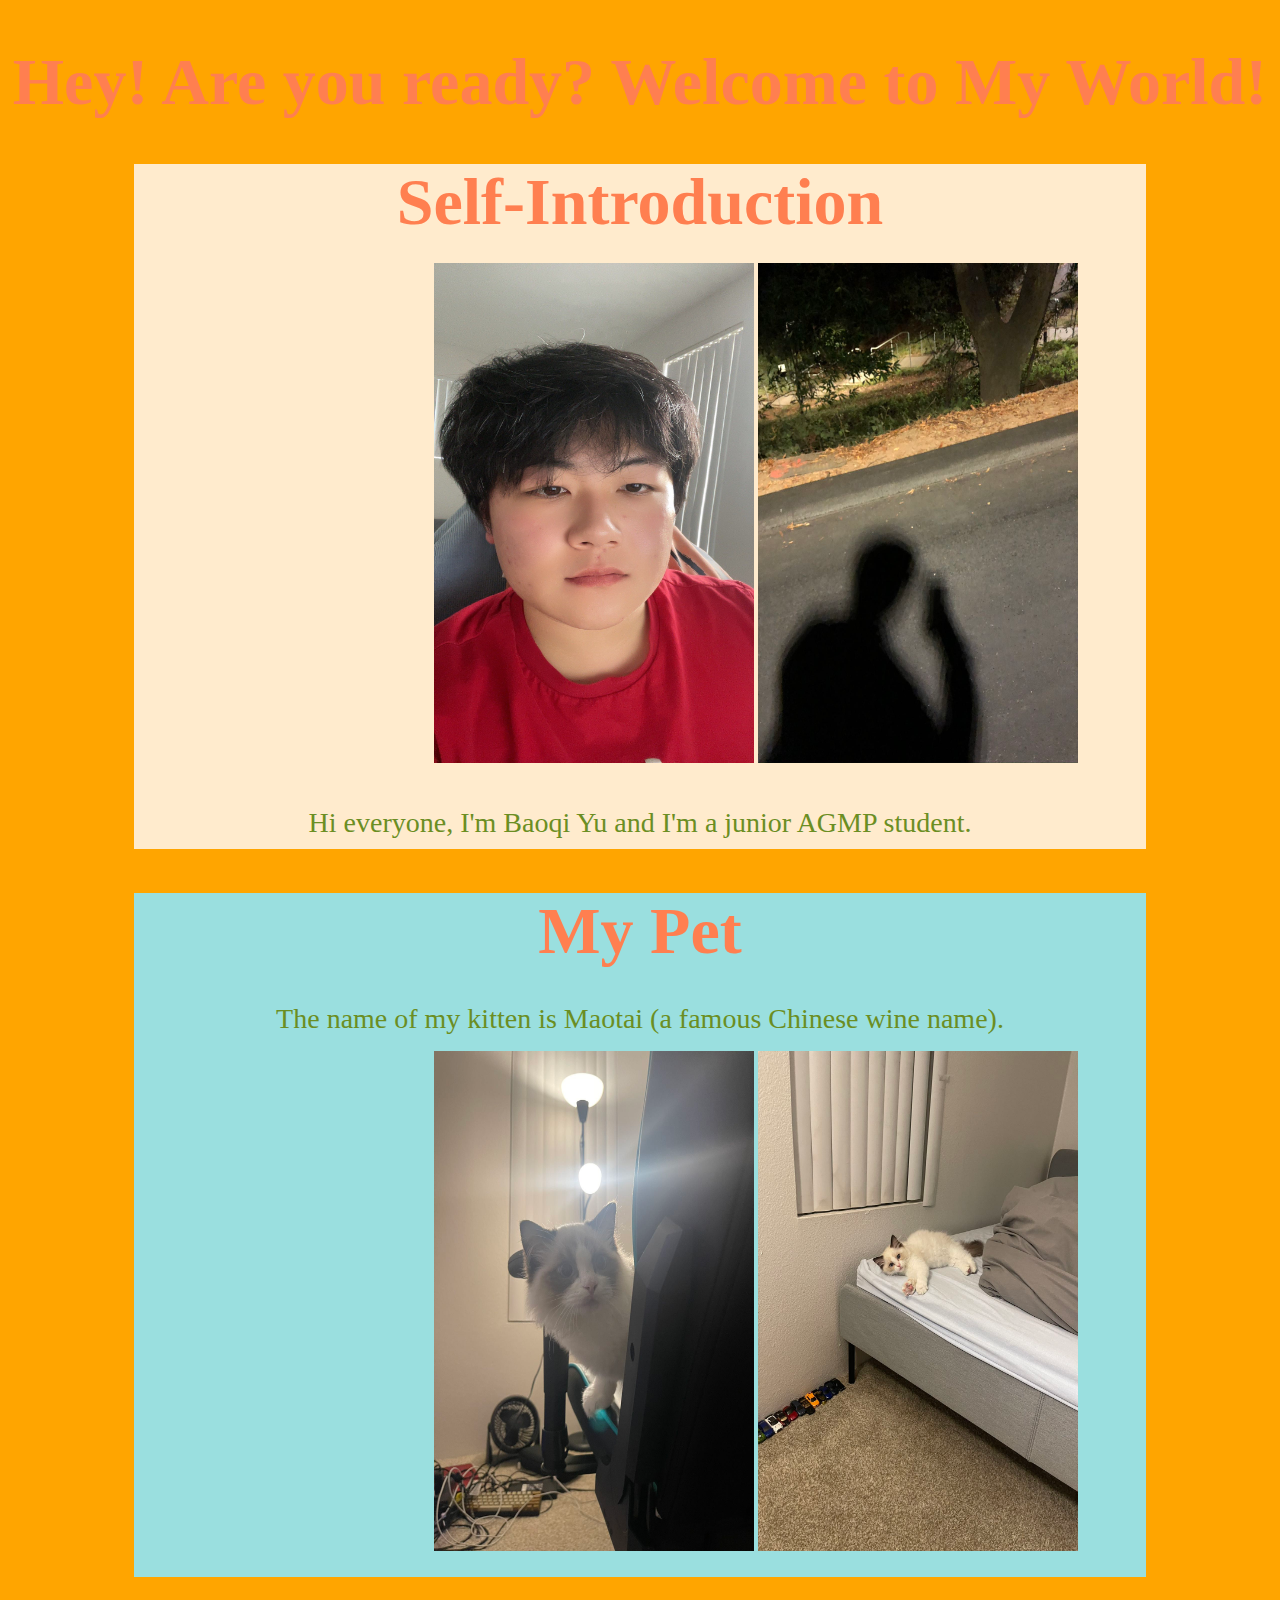
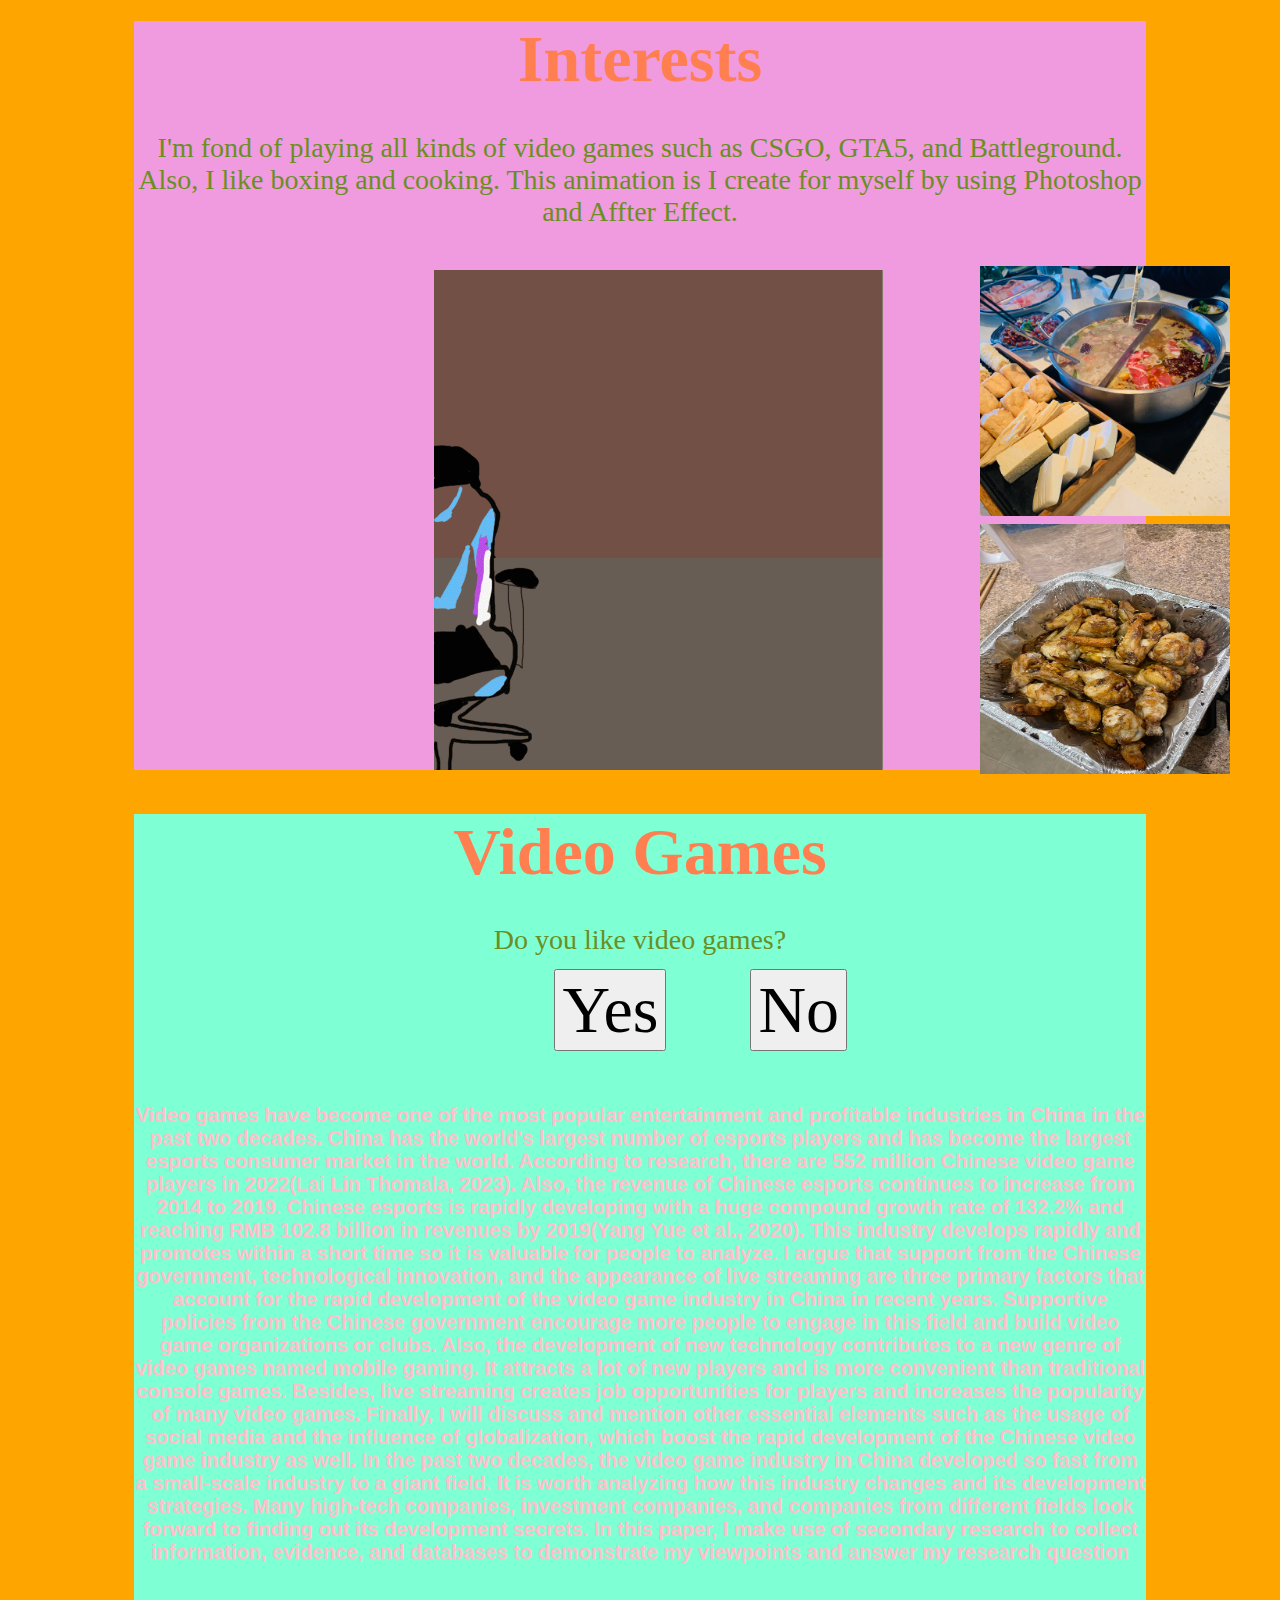
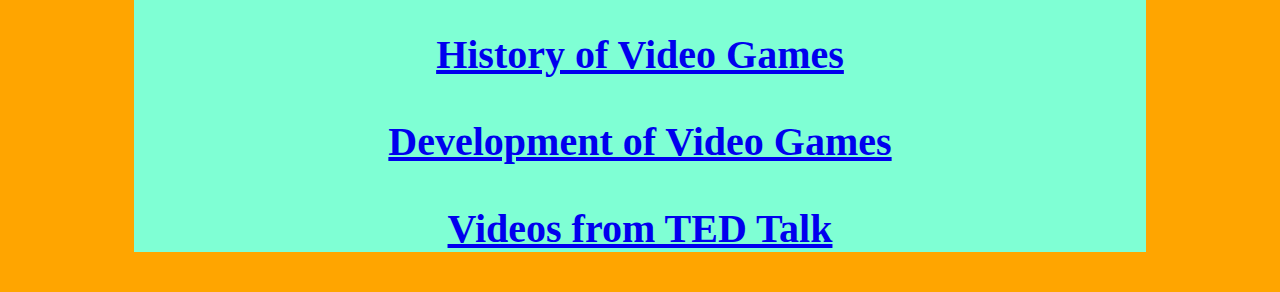
<file: baoQi/index.html>
<!DOCTYPE html>
<html>
<head>
  <link rel="stylesheet" href="css/lab.css">
  <script src="https://code.jquery.com/jquery-3.5.1.min.js"></script>
  <script src="js/lab.js" defer></script>
</head>
<body>
  <h1>Hey! Are you ready? Welcome to My World!</h1>
  
  <section>
    <div id="content1">
      <h1>Self-Introduction</h1>
      <img src="img/self.jpg">
      <img src="img/s2.jpg">
      <p>Hi everyone, I'm Baoqi Yu and I'm a junior AGMP student.</p>
    </div>
  </section>
  
  <section class="pet-section">
    <div id="content2">
      <h1>My Pet</h1>
      <p>The name of my kitten is Maotai (a famous Chinese wine name).</p>
      <img src="img/kitten1.jpg" style="left: 300px">
      <img src="img/kitten2.jpg" style="left: 300px">
    </div>
  </section>
  
  <section class="interests-section">
    <div id="content3">
      <h1>Interests</h1>
      <p>I'm fond of playing all kinds of video games such as CSGO, GTA5, and Battleground. Also, I like boxing and cooking. This animation is I create for myself by using Photoshop and Affter Effect.</p>
      <img src="gif/p4.gif" alt="boxing" style="width: 500px; top: 4px">
      <img src="img/food1.jpg" style="top: -250px; left: 342px; height: 250px; width: 250px">
      <img src="img/food2.jpg" style="top: 8px; left: 88px; height: 250px; width: 250px">
  </div>
  </section>

  <section class="vg-section">
    <div id = "content4">
      <h1>Video Games</h1>
      <p>Do you like video games?</p>
      </div>
      <button id="yesButton">Yes</button>
      <button id="noButton">No</button>
      <p id="result"></p>
      <h4>Video games have become one of the most popular entertainment and profitable industries in
        China in the past two decades. China has the world's largest number of esports players and has
        become the largest esports consumer market in the world. According to research, there are 552
        million Chinese video game players in 2022(Lai Lin Thomala, 2023). Also, the revenue of
        Chinese esports continues to increase from 2014 to 2019. Chinese esports is rapidly developing
        with a huge compound growth rate of 132.2% and reaching RMB 102.8 billion in revenues by
        2019(Yang Yue et al., 2020). This industry develops rapidly and promotes within a short time so
        it is valuable for people to analyze. I argue that support from the Chinese government,
        technological innovation, and the appearance of live streaming are three primary factors that
        account for the rapid development of the video game industry in China in recent years.
        Supportive policies from the Chinese government encourage more people to engage in this field
        and build video game organizations or clubs. Also, the development of new technology
        contributes to a new genre of video games named mobile gaming. It attracts a lot of new players
        and is more convenient than traditional console games. Besides, live streaming creates job
        opportunities for players and increases the popularity of many video games. Finally, I will
        discuss and mention other essential elements such as the usage of social media and the influence
        of globalization, which boost the rapid development of the Chinese video game industry as well.
        In the past two decades, the video game industry in China developed so fast from a small-scale
        industry to a giant field. It is worth analyzing how this industry changes and its development
        strategies. Many high-tech companies, investment companies, and companies from different
        fields look forward to finding out its development secrets. In this paper, I make use of secondary
        research to collect information, evidence, and databases to demonstrate my viewpoints and
        answer my research question</h4>
    </div>

    <div id="buttons"></div>
    <div id="contentContainer"></div>
    <h3>
    <a href="https://blog.nationalmuseum.ch/en/2020/01/the-history-of-video-games/">History of Video Games</a>
    </h3>
    
    <h3>
      <a href="https://www.cgspectrum.com/blog/game-development-process">Development of Video Games</a>
      </h3>

    <h3>
      <a href="https://www.ted.com/playlists/661/the_illuminating_benefits_of_videos_games">Videos from TED Talk</a>
    </h3>
    </section>
</body>
</html>
</file>
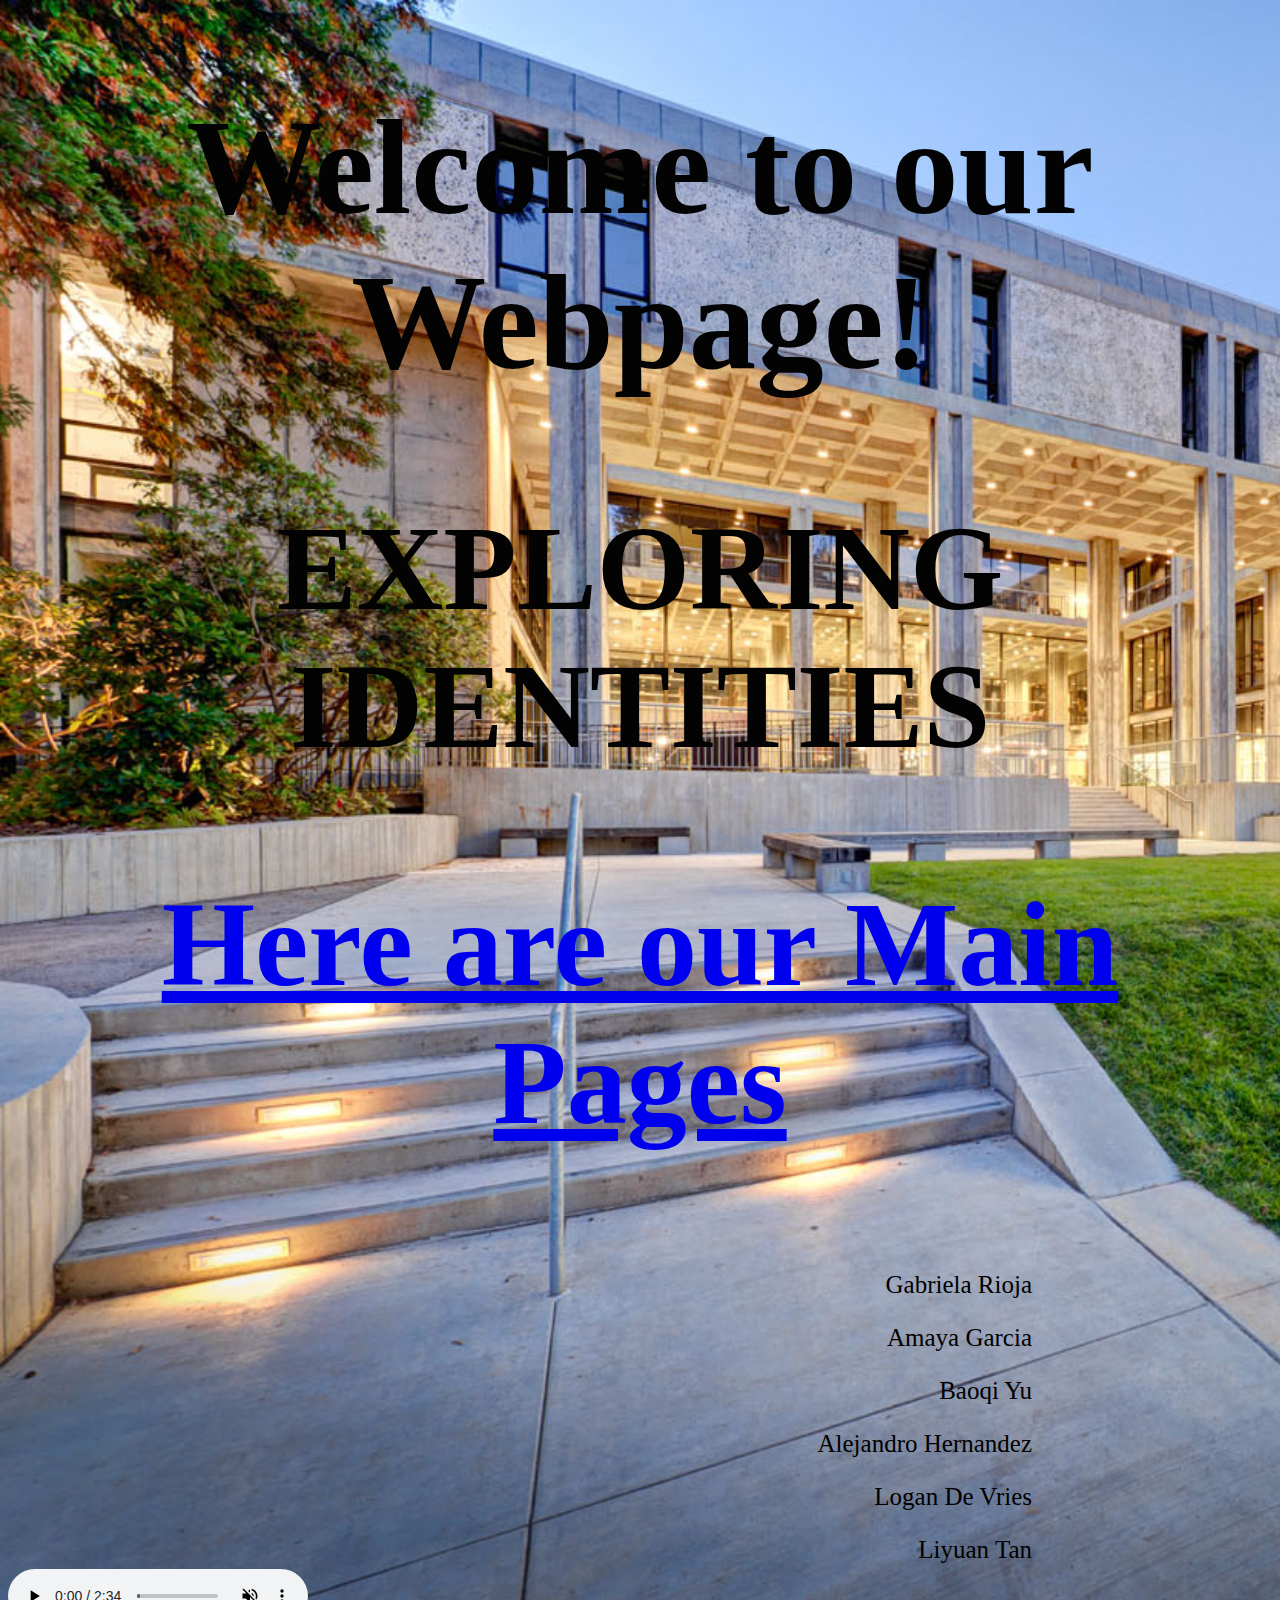
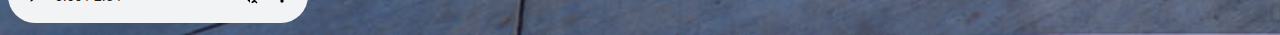
<file: mainPage/index.html>
<!DOCTYPE html>
<html>
<head>
  <link rel="stylesheet" href="css/lab.css">
  <script src="https://code.jquery.com/jquery-3.5.1.min.js"></script>
  <script src="js/lab.js" defer></script>
  <style>
    body {
      background-image: url('img/ucscc.jpg');
      background-size: cover;
    }
  </style>
</head>

<body>
  <h1>Welcome to our Webpage!</h1>
  <h2>EXPLORING IDENTITIES</h2>
  <div id="content">
    <h2><a href="https://baoqi2000.github.io/101group5/mainPage/index1.html">Here are our Main Pages</a></h2>
    <p>Gabriela Rioja</p>
    <p>Amaya Garcia</p>
    <p>Baoqi Yu</p> 
    <p>Alejandro Hernandez</p>
    <p>Logan De Vries</p>
    <p>Liyuan Tan</p>
  </div>
  <audio controls autoplay muted>
    <source src="musicb.mp3" type="audio/mpeg">
  </audio>
</body>
</html>
</file>
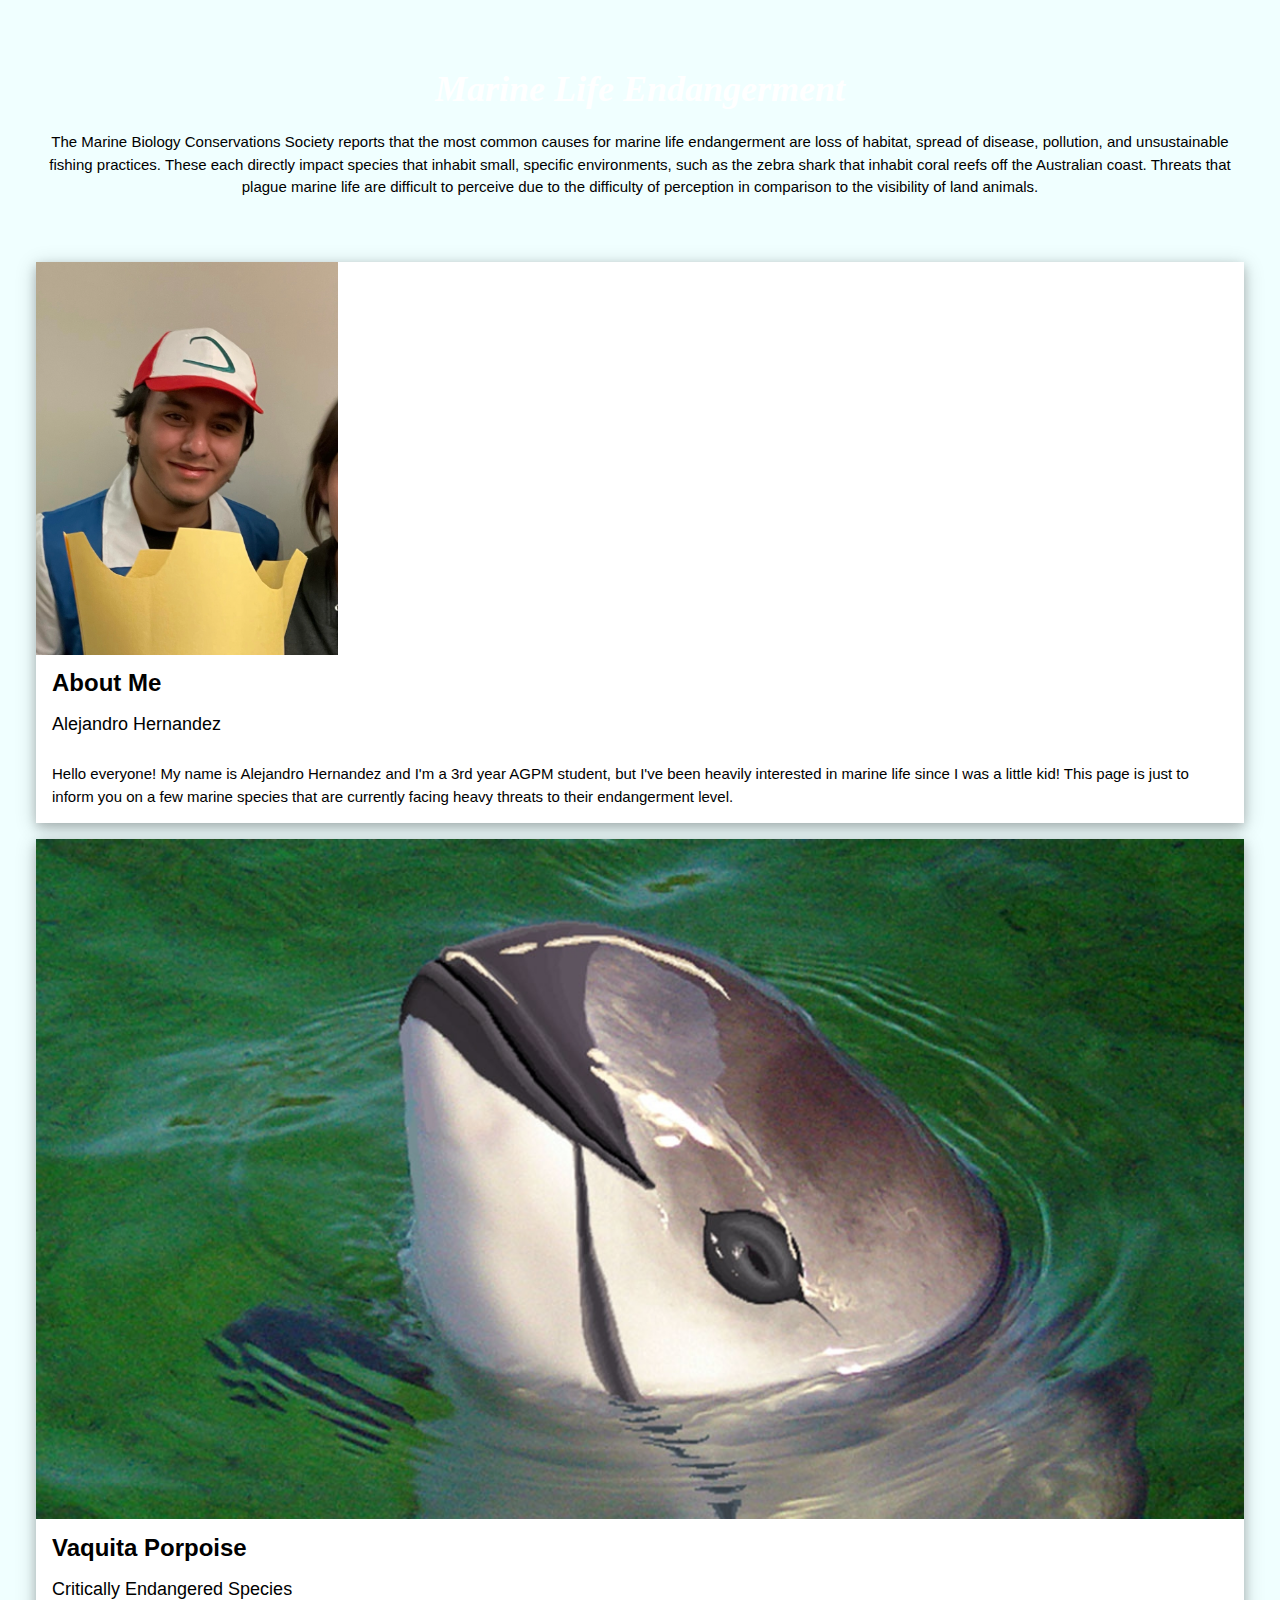
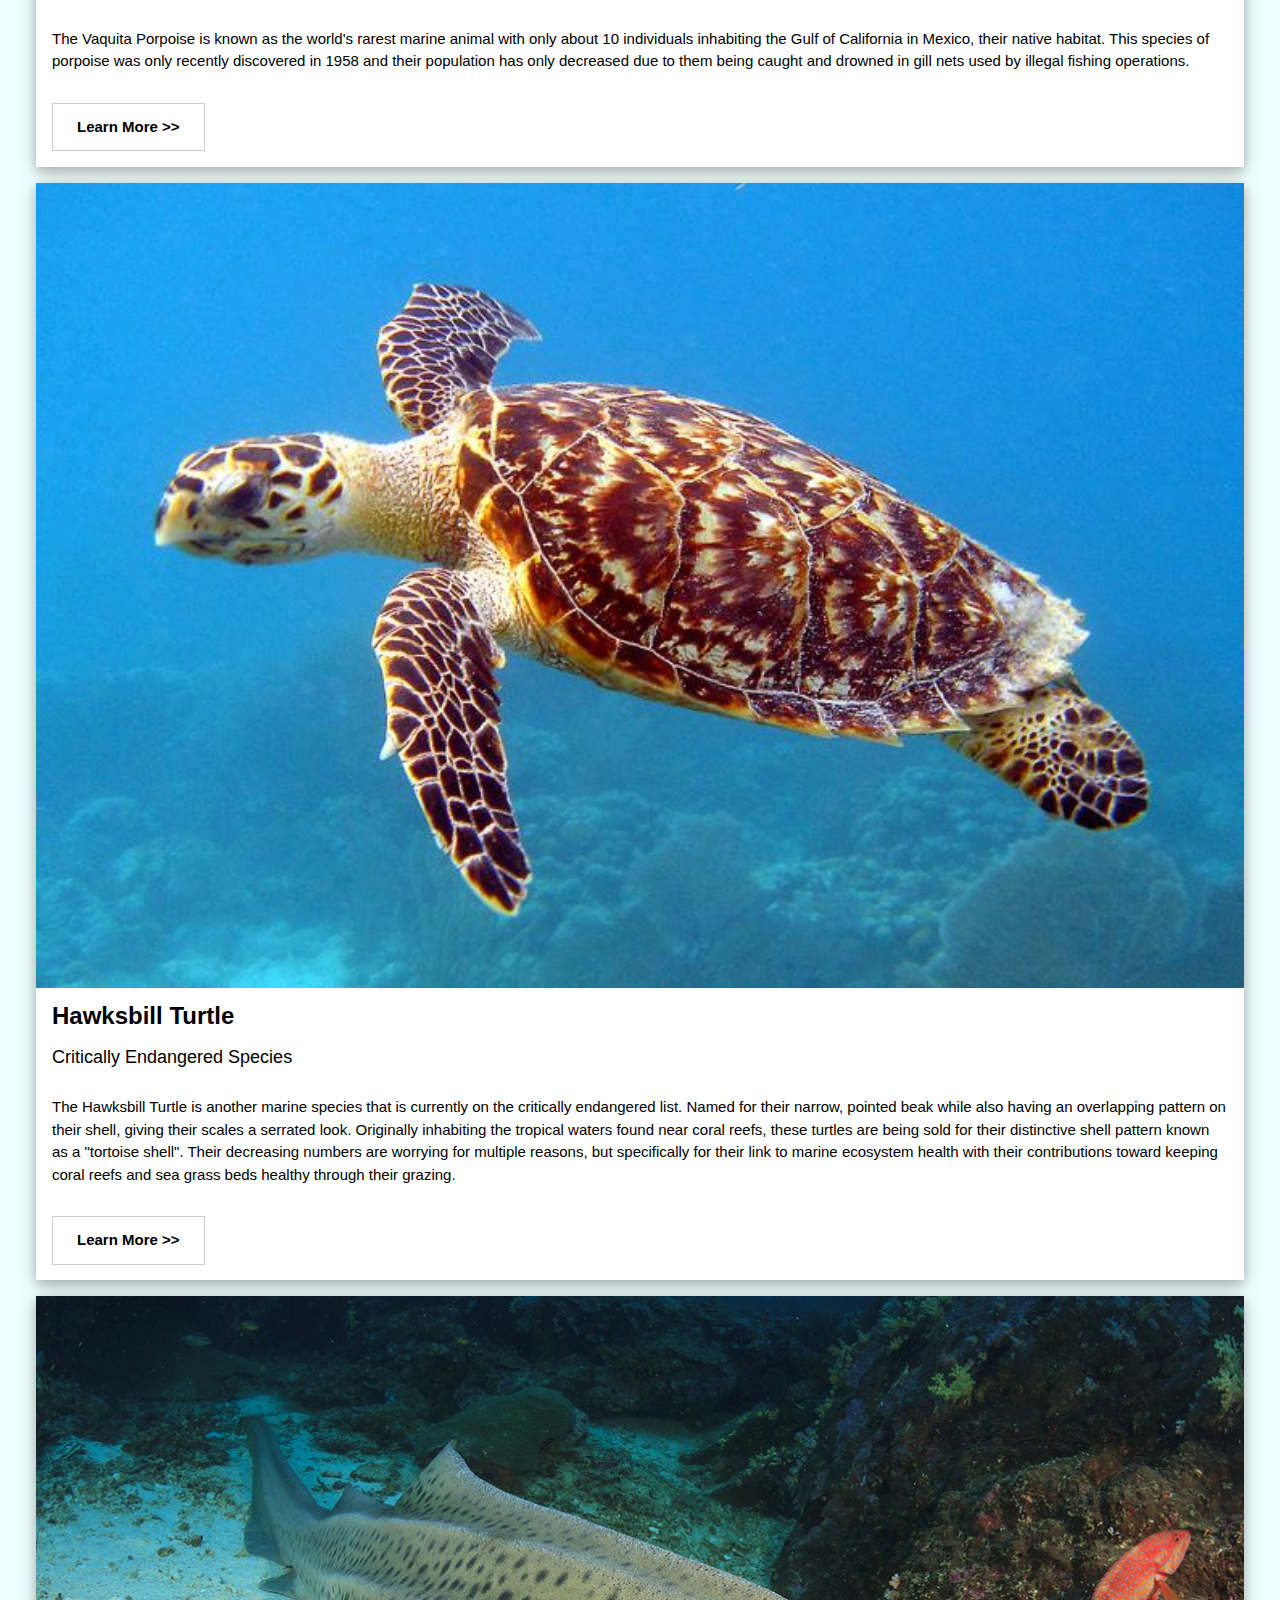
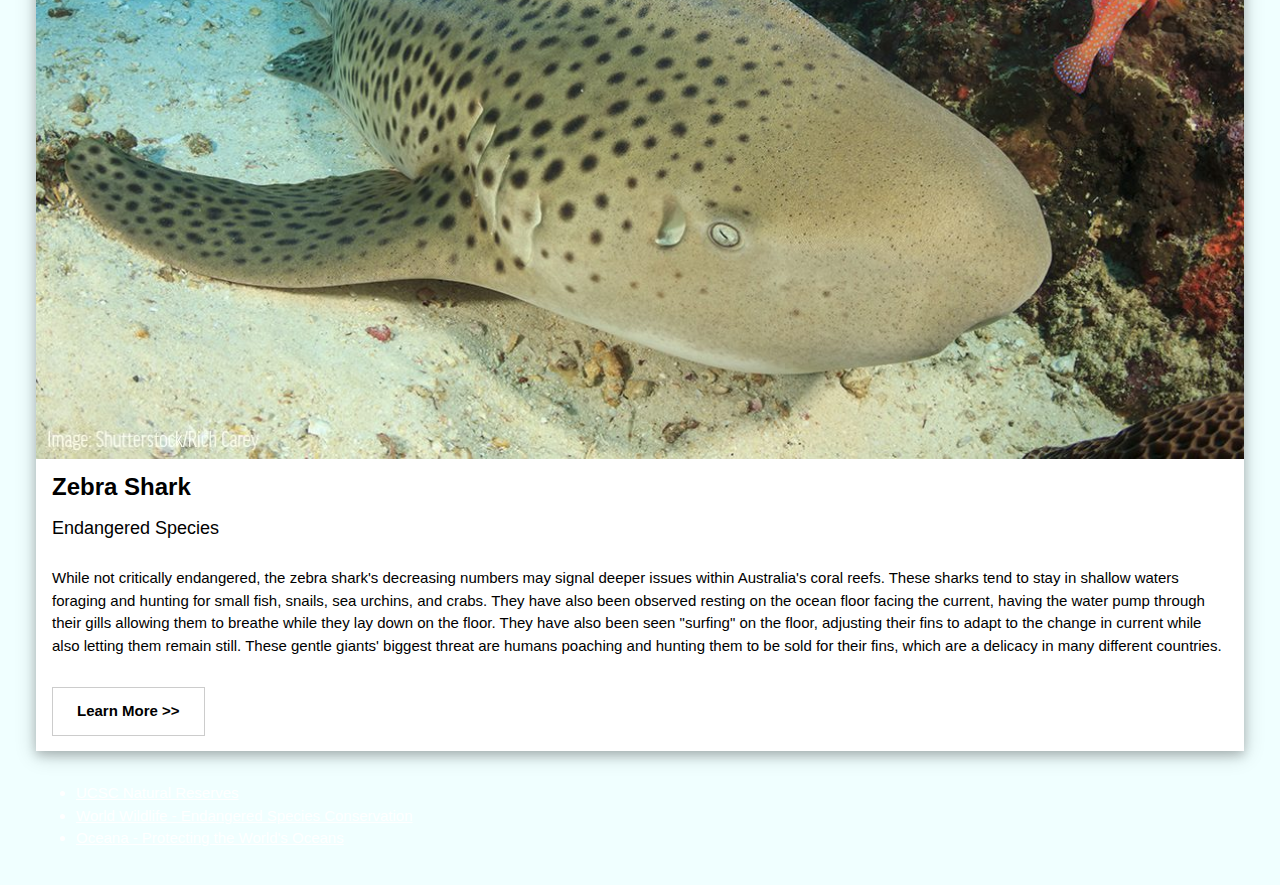
<file: Alejandro/alejandro's.html>
<!DOCTYPE html>
<html lang="en">
<head>
    <meta charset="UTF-8">
    <meta http-equiv="X-UA-Compatible" content="IE=edge">
    <meta name="viewport" content="width=device-width, initial-scale=1.0">
    <link rel="stylesheet" href="https://www.w3schools.com/w3css/4/w3.css">
    <link rel="stylesheet" href="https://fonts.googleapis.com/css?family=Raleway">
    <link rel="stylesheet" type="text/css" href="../Alejandro/css.css">
    <title>Alejandro's Page</title>
</head>
<body class="grey">
    <div class="content" style="max-width: 1400px;">
        <header class="w3-container w3-center w3-padding-32">
            <h1><b>Marine Life Endangerment</b></h1>
            <p>The Marine Biology Conservations Society reports that the most common causes for marine life
                endangerment are loss of habitat, spread of disease, pollution, and unsustainable fishing practices.
                These each directly impact species that inhabit small, specific environments, such as the zebra shark
                that inhabit coral reefs off the Australian coast. Threats that plague marine life are difficult to perceive
                due to the difficulty of perception in comparison to the visibility of land animals.
            </p>
        </header>

        <!--About Me-->
        <div class="w3-card-4 w3-margin w3-white">
            <img src="img/portrait.jpg" alt="Self Portrait" style="width:25%">
            <div class="w3-container">
                <h3><b>About Me</b></h3>
                <h5>Alejandro Hernandez<span class="w3-opacity"></h5>
            </div>

            <div class="w3-container">
                <p>Hello everyone! My name is Alejandro Hernandez and I'm a 3rd year AGPM student, but I've been heavily interested in marine life
                    since I was a little kid! This page is just to inform you on a few marine species that are currently facing heavy threats to their
                    endangerment level.
                </p>
            </div>
        </div>

        <!--Vaquita Porpoise-->
        <div class="w3-card-4 w3-margin w3-white">
            <img src="img/vaquita.jpeg" alt="Vaquita Porpoise" style="width:100%">
            <div class="w3-container">
                <h3><b>Vaquita Porpoise</b></h3>
                <h5>Critically Endangered Species <span class="w3-opacity"></span></h5>
            </div>

            <div class="w3-container">
                <p>The Vaquita Porpoise is known as the world's rarest marine animal with only about 10 individuals inhabiting
                            the Gulf of California in Mexico, their native habitat. This species of porpoise was only recently discovered
                            in 1958 and their population has only decreased due to them being caught and drowned in gill nets used by illegal
                            fishing operations.
                </p>
                <div class="w3-col m4 w3-hide-small">
                    <a href="https://www.worldwildlife.org/species/vaquita"><p><button class="w3-button w3-padding-large w3-white w3-border"><b>Learn More >></b></button></p></a>
                </div>
            </div>
        </div>

        <!--Hawksbill Turtle-->
        <div class="w3-card-4 w3-margin w3-white">
        <img src="img/hawksbill.jpeg" alt="Hawksbill Turtle" style="width:100%">
            <div class="w3-container">
                <h3><b>Hawksbill Turtle</b></h3>
                <h5>Critically Endangered Species</h5>
            </div>

            <div class="w3-container">
                <p>The Hawksbill Turtle is another marine species that is currently on the critically endangered list. Named for their narrow, 
                    pointed beak while also having an overlapping pattern on their shell, giving their scales a serrated look. Originally 
                    inhabiting the tropical waters found near coral reefs, these turtles are being sold for their distinctive shell pattern known 
                    as a "tortoise shell". Their decreasing numbers are worrying for multiple reasons, but specifically for their link to marine 
                    ecosystem health with their contributions toward keeping coral reefs and sea grass beds healthy through their grazing.
                </p>
                <div class="w3-col m4 w3-hide-small">
                    <a href="https://www.worldwildlife.org/species/hawksbill-turtle"><p><button class="w3-button w3-padding-large w3-white w3-border"><b>Learn More >></b></button></p></a>
                </div>
            </div>
        </div>

        <!--Zebra Shark-->
        <div class="w3-card-4 w3-margin w3-white">
        <img src="img/zebrashark.jpeg" alt="Zebra Shark" style="width:100%">
            <div class="w3-container">
                <h3><b>Zebra Shark</b></h3>
                <h5>Endangered Species</h5>
            </div>

            <div class="w3-container">
                <p>While not critically endangered, the zebra shark's decreasing numbers may signal deeper issues within Australia's coral reefs.
                    These sharks tend to stay in shallow waters foraging and hunting for small fish, snails, sea urchins, and crabs. They have also 
                    been observed resting on the ocean floor facing the current, having the water pump through their gills allowing them to breathe 
                    while they lay down on the floor. They have also been seen "surfing" on the floor, adjusting their fins to adapt to the change in 
                    current while also letting them remain still. These gentle giants' biggest threat are humans poaching and hunting them to be sold for
                    their fins, which are a delicacy in many different countries.
                </p>
                <div class="w3-col m4 w3-hide-small">
                    <a href="https://oceana.org/marine-life/zebra-shark/"><p><button class="w3-button w3-padding-large w3-white w3-border"><b>Learn More >></b></button></p></a>
                </div>
            </div>
        </div>

        <div class="w3-container">
            <nav>
                <ul>
                    <li><a href="https://naturalreserves.ucsc.edu/our-reserves-infopages/index.html">UCSC Natural Reserves</a></li>
                    <li><a href="https://www.worldwildlife.org">World Wildlife - Endangered Species Conservation</a></li>
                    <li><a href="https://oceana.org">Oceana - Protecting the World's Oceans</a></li>
                </ul>
            </nav>
        </div>
    </div>
</body>
</html>
</file>
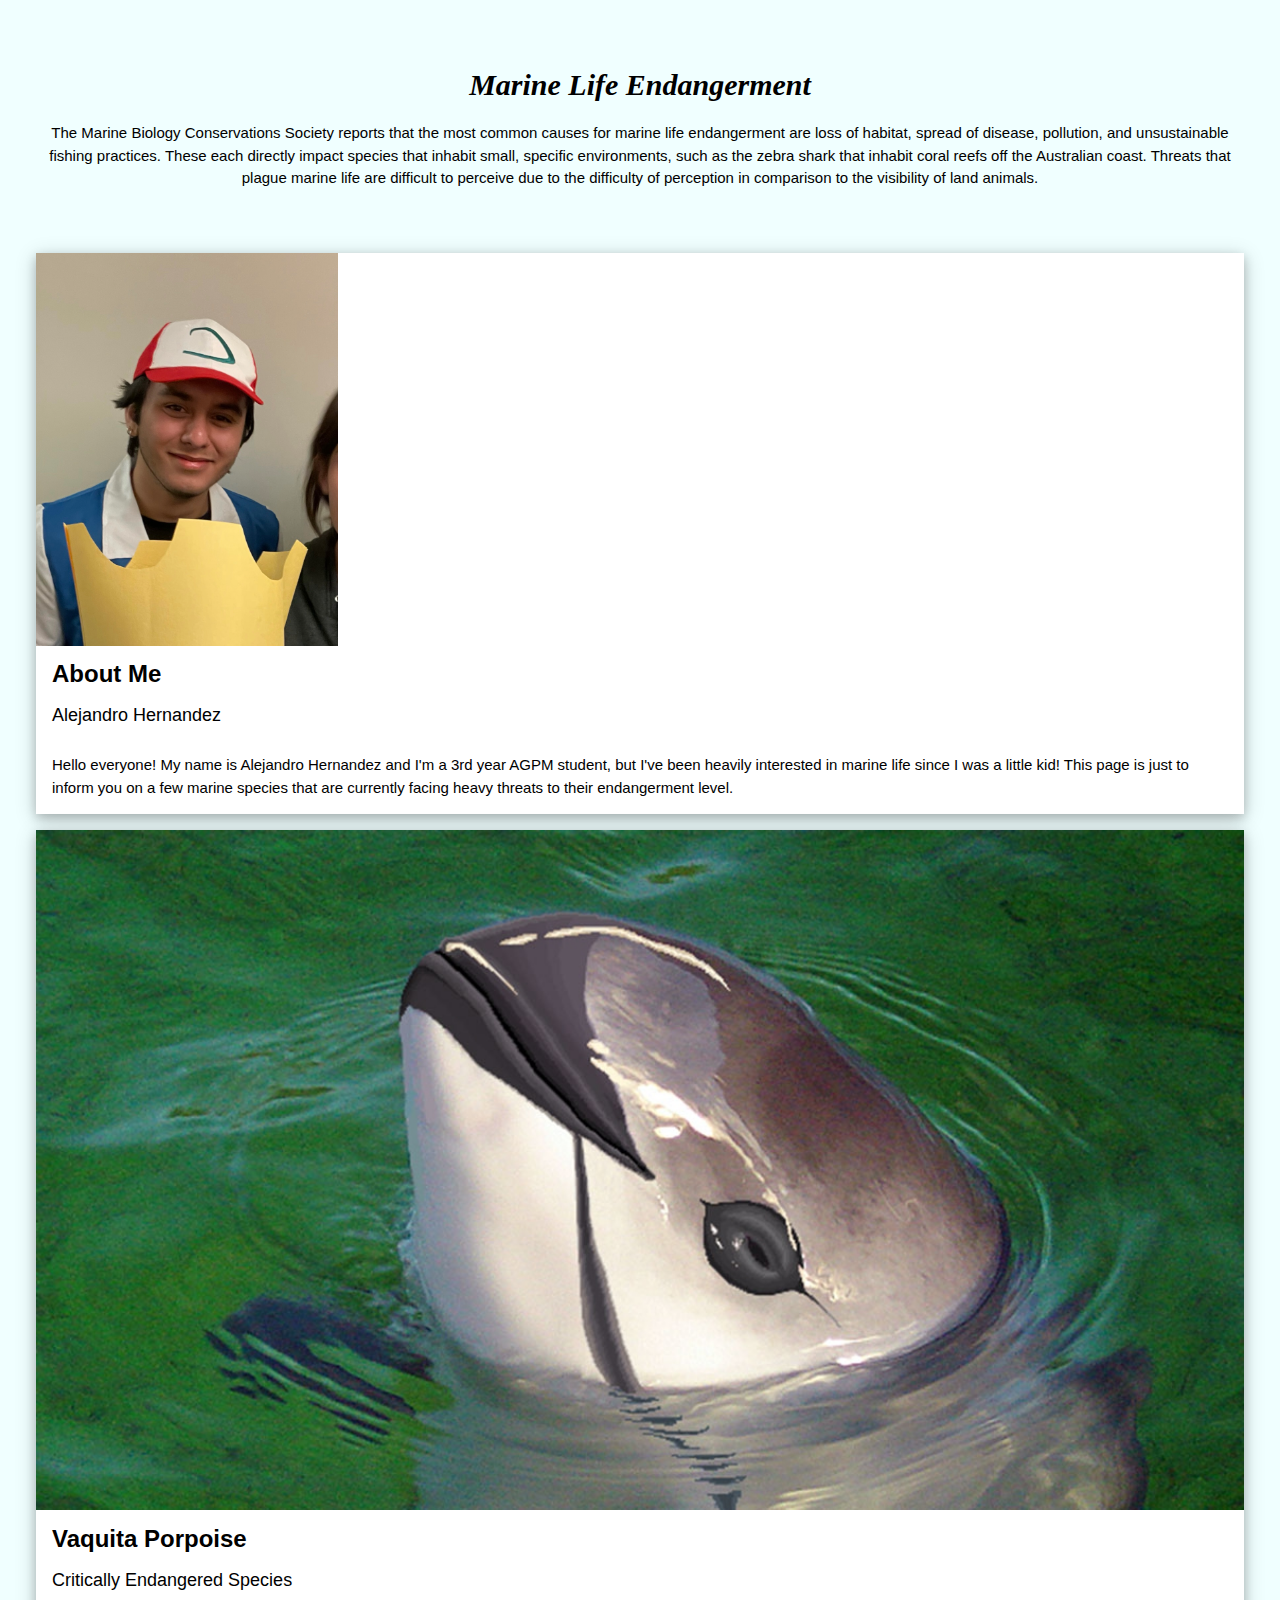
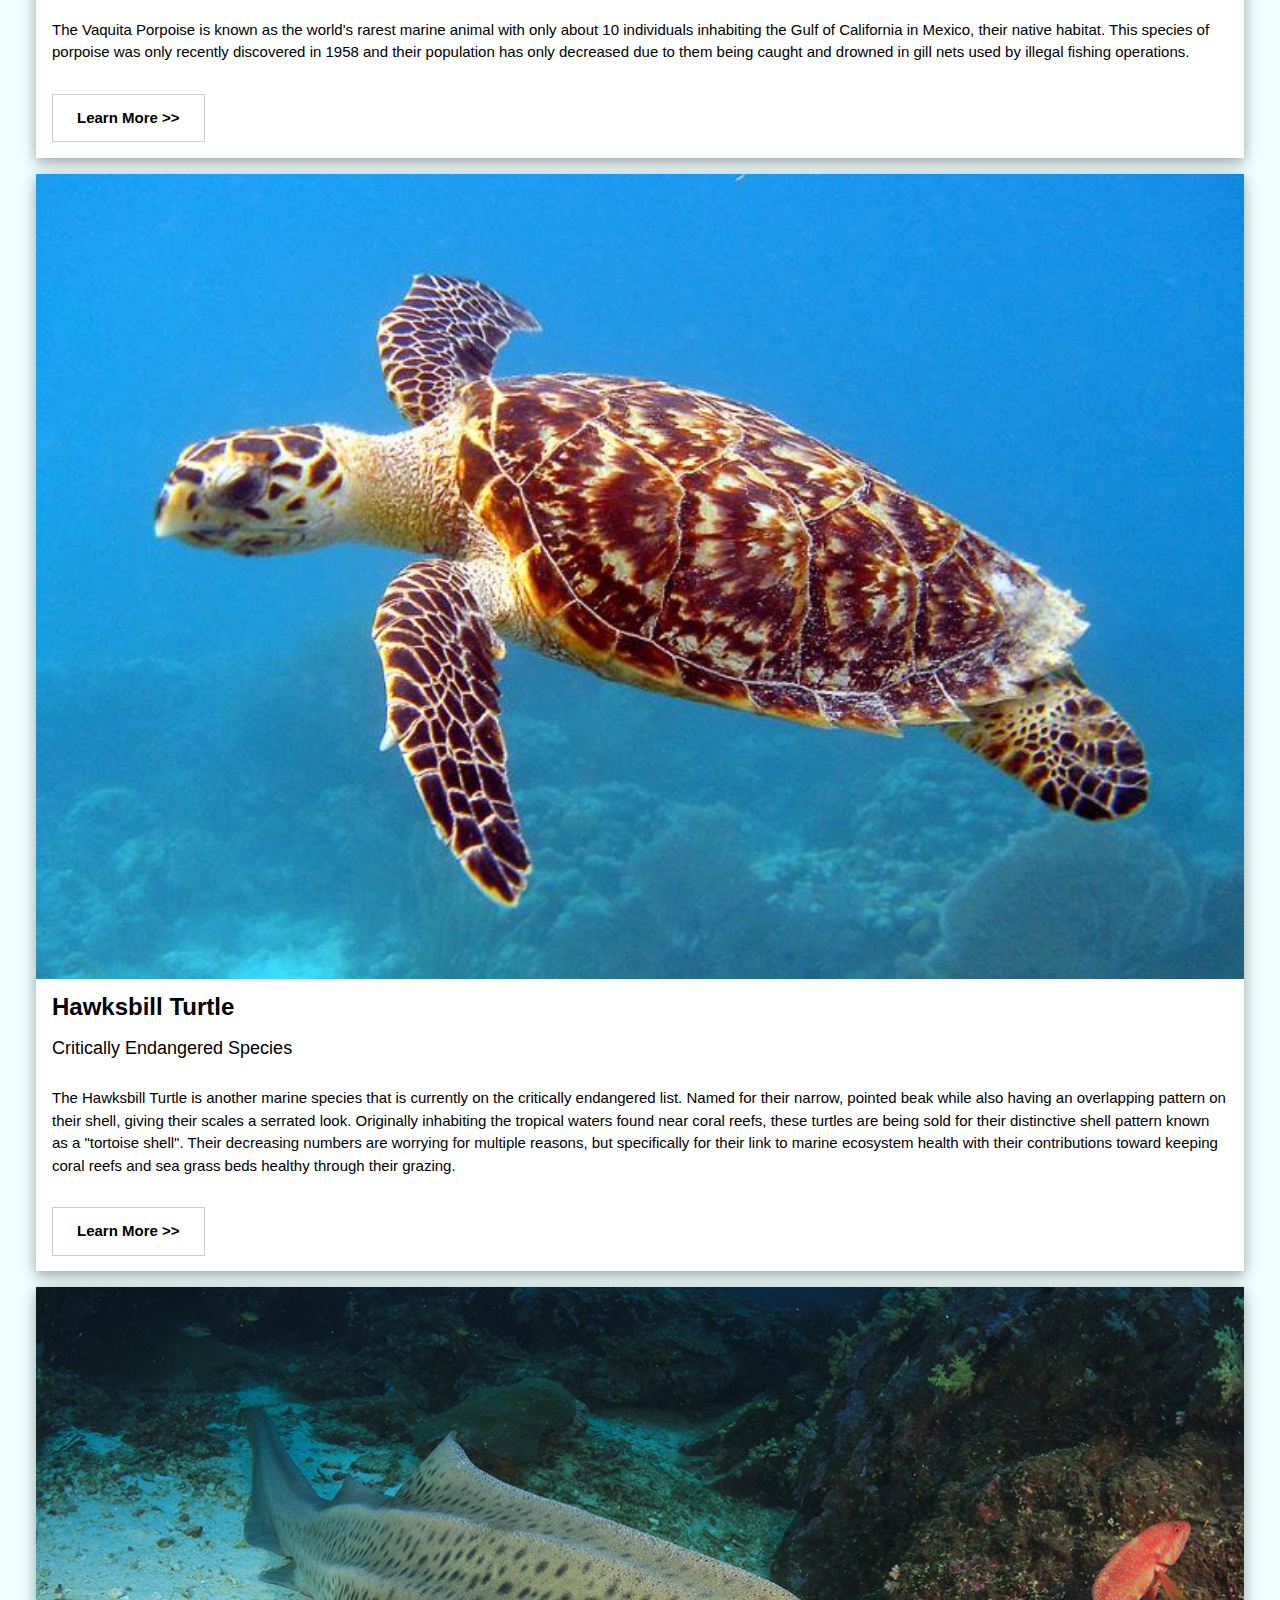
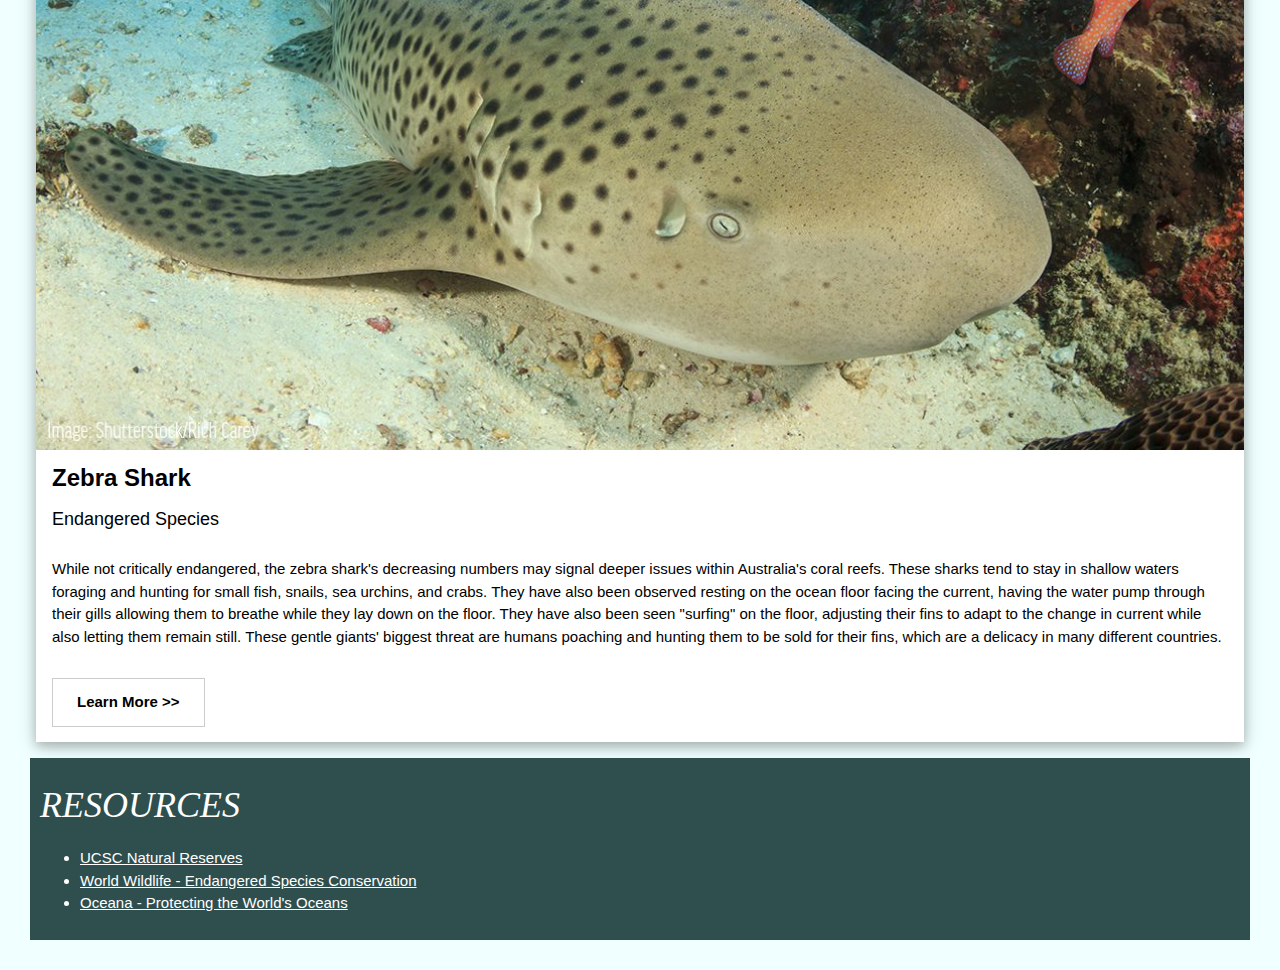
<file: Alejandro/alejandro.html>
<!DOCTYPE html>
<html lang="en">
<head>
    <meta charset="UTF-8">
    <meta http-equiv="X-UA-Compatible" content="IE=edge">
    <meta name="viewport" content="width=device-width, initial-scale=1.0">
    <link rel="stylesheet" href="https://www.w3schools.com/w3css/4/w3.css">
    <link rel="stylesheet" href="https://fonts.googleapis.com/css?family=Raleway">
    <link rel="stylesheet" type="text/css" href="../Alejandro/css.css">
    <title>Alejandro's Page</title>
</head>
<body class="grey">
    <div class="content" style="max-width: 1400px;">
        <header class="w3-container w3-center w3-padding-32">
            <h2><b>Marine Life Endangerment</b></h2>
            <p>The Marine Biology Conservations Society reports that the most common causes for marine life
                endangerment are loss of habitat, spread of disease, pollution, and unsustainable fishing practices.
                These each directly impact species that inhabit small, specific environments, such as the zebra shark
                that inhabit coral reefs off the Australian coast. Threats that plague marine life are difficult to perceive
                due to the difficulty of perception in comparison to the visibility of land animals.
            </p>
        </header>

        <!--About Me-->
        <div class="w3-card-4 w3-margin w3-white">
            <img src="img/portrait.jpg" alt="Self Portrait" style="width:25%">
            <div class="w3-container">
                <h3><b>About Me</b></h3>
                <h5>Alejandro Hernandez<span class="w3-opacity"></h5>
            </div>

            <div class="w3-container">
                <p>Hello everyone! My name is Alejandro Hernandez and I'm a 3rd year AGPM student, but I've been heavily interested in marine life
                    since I was a little kid! This page is just to inform you on a few marine species that are currently facing heavy threats to their
                    endangerment level.
                </p>
            </div>
        </div>

        <!--Vaquita Porpoise-->
        <div class="w3-card-4 w3-margin w3-white">
            <img src="img/vaquita.jpeg" alt="Vaquita Porpoise" style="width:100%">
            <div class="w3-container">
                <h3><b>Vaquita Porpoise</b></h3>
                <h5>Critically Endangered Species <span class="w3-opacity"></span></h5>
            </div>

            <div class="w3-container">
                <p>The Vaquita Porpoise is known as the world's rarest marine animal with only about 10 individuals inhabiting
                            the Gulf of California in Mexico, their native habitat. This species of porpoise was only recently discovered
                            in 1958 and their population has only decreased due to them being caught and drowned in gill nets used by illegal
                            fishing operations.
                </p>
                <div class="w3-col m4 w3-hide-small">
                    <a href="https://www.worldwildlife.org/species/vaquita"><p><button class="w3-button w3-padding-large w3-white w3-border"><b>Learn More >></b></button></p></a>
                </div>
            </div>
        </div>

        <!--Hawksbill Turtle-->
        <div class="w3-card-4 w3-margin w3-white">
        <img src="img/hawksbill.jpeg" alt="Hawksbill Turtle" style="width:100%">
            <div class="w3-container">
                <h3><b>Hawksbill Turtle</b></h3>
                <h5>Critically Endangered Species</h5>
            </div>

            <div class="w3-container">
                <p>The Hawksbill Turtle is another marine species that is currently on the critically endangered list. Named for their narrow, 
                    pointed beak while also having an overlapping pattern on their shell, giving their scales a serrated look. Originally 
                    inhabiting the tropical waters found near coral reefs, these turtles are being sold for their distinctive shell pattern known 
                    as a "tortoise shell". Their decreasing numbers are worrying for multiple reasons, but specifically for their link to marine 
                    ecosystem health with their contributions toward keeping coral reefs and sea grass beds healthy through their grazing.
                </p>
                <div class="w3-col m4 w3-hide-small">
                    <a href="https://www.worldwildlife.org/species/hawksbill-turtle"><p><button class="w3-button w3-padding-large w3-white w3-border"><b>Learn More >></b></button></p></a>
                </div>
            </div>
        </div>

        <!--Zebra Shark-->
        <div class="w3-card-4 w3-margin w3-white">
        <img src="img/zebrashark.jpeg" alt="Zebra Shark" style="width:100%">
            <div class="w3-container">
                <h3><b>Zebra Shark</b></h3>
                <h5>Endangered Species</h5>
            </div>

            <div class="w3-container">
                <p>While not critically endangered, the zebra shark's decreasing numbers may signal deeper issues within Australia's coral reefs.
                    These sharks tend to stay in shallow waters foraging and hunting for small fish, snails, sea urchins, and crabs. They have also 
                    been observed resting on the ocean floor facing the current, having the water pump through their gills allowing them to breathe 
                    while they lay down on the floor. They have also been seen "surfing" on the floor, adjusting their fins to adapt to the change in 
                    current while also letting them remain still. These gentle giants' biggest threat are humans poaching and hunting them to be sold for
                    their fins, which are a delicacy in many different countries.
                </p>
                <div class="w3-col m4 w3-hide-small">
                    <a href="https://oceana.org/marine-life/zebra-shark/"><p><button class="w3-button w3-padding-large w3-white w3-border"><b>Learn More >></b></button></p></a>
                </div>
            </div>
        </div>

        <div class="minor-section">
            <nav>
                <h1>RESOURCES</h1>
                <ul>
                    <li><a href="https://naturalreserves.ucsc.edu/our-reserves-infopages/index.html">UCSC Natural Reserves</a></li>
                    <li><a href="https://www.worldwildlife.org">World Wildlife - Endangered Species Conservation</a></li>
                    <li><a href="https://oceana.org">Oceana - Protecting the World's Oceans</a></li>
                </ul>
            </nav>
        </div>
    </div>
</body>
</html>
</file>
<file: baoQi/css/lab.css>
body {
    background-color: orange;
}

section {
    background-color: blanchedalmond;
    width: 80%; /* Set the width of the section */
    margin: 0 auto;
}

.pet-section {
    background-color: #9adfdf;
  }

.interests-section {
  background-color: #f09adf;
}

.vg-section{
    background-color: aquamarine;
}

h {
    font-size: 77px;
    position: relative;
    text-align: center;
}

body {
    transition: background-color 0.5s ease;
}

h1 {
    transition: color 0.5s ease;
    font-size: 66px;
    position: relative;
    text-align: center;
    font-family: Marker Felt, fantasy;
    color: coral
}

h2 {
    position: relative;
    text-align: center;
}

img {
    position: relative;
    left: 300px;
    top: -22px;
    height: 500px;
    width: 320px;
}

p {
    font-size: 28px;
    position:relative;
    text-align: center;
    top: -10px;
    font-family: Chalkduster, fantasy;
    color: olivedrab
}

#yesButton {
    position: relative;
    top: -25px;
    left: 420px;
    font-size: 66px;
    font-family: Impact, fantasy;
  }

  #noButton {
    position: relative;
    top: -25px;
    left: 500px;
    font-size: 66px;
    font-family: Impact, fantasy;
  }
  
  #buttons {
    display: flex;
    flex-wrap: wrap;
    justify-content: center;
    gap: 10px;
    margin-bottom: 20px;
    font-family: Comic Sans MS, Comic Sans, cursive;
  }

  #buttons button {
    padding: 10px 20px;
    font-size: 16px;
    font-family: Comic Sans MS, Comic Sans, cursive;
  }

  #contentContainer {
    text-align: center;
    font-family: Comic Sans MS, Comic Sans, cursive;
  }

  h3 {
    transition: color 0.5s ease;
    font-size: 40px;
    position: relative;
    text-align: center;
    font-family: Trattatello, fantasy;
    color: steelblue
  }

  h4 {
    font-size: 20px;
    position: relative;
    text-align: center;
    font-family: Gill Sans, sans-serif;
    color: pink
  }
</file>
<file: mainPage/css/lab.css>
h1 {
    position: relative;
    text-align: center;
    font-family: Impact, fantasy;
    font-size: 135px;
    color:rgb(3, 3, 3)
}


h2 {
    position: relative;
    text-align: center;
    font-family: Impact, fantasy;
    font-size: 120px;
    color:rgb(3, 3, 3)
}

p {
    position: relative;
    text-align: right;
    right: 240px;
    top: 20px;
    font-size: 25px;
    font-family: Impact, fantasy;
}
</file>
<file: Alejandro/css.css>
body {
  margin: 10px;
  padding: 10px;
  background-color: #f0ffff;
}

.minor-section {
  margin: 10px;
  padding: 10px;
  background-color:darkslategrey;
}

h1{
  font-family: futura;
  font-style: oblique;
  color: white;
}

nav {
  color: white;
}

h2{
  font-family: futura;
  font-style: oblique;
}
</file>
